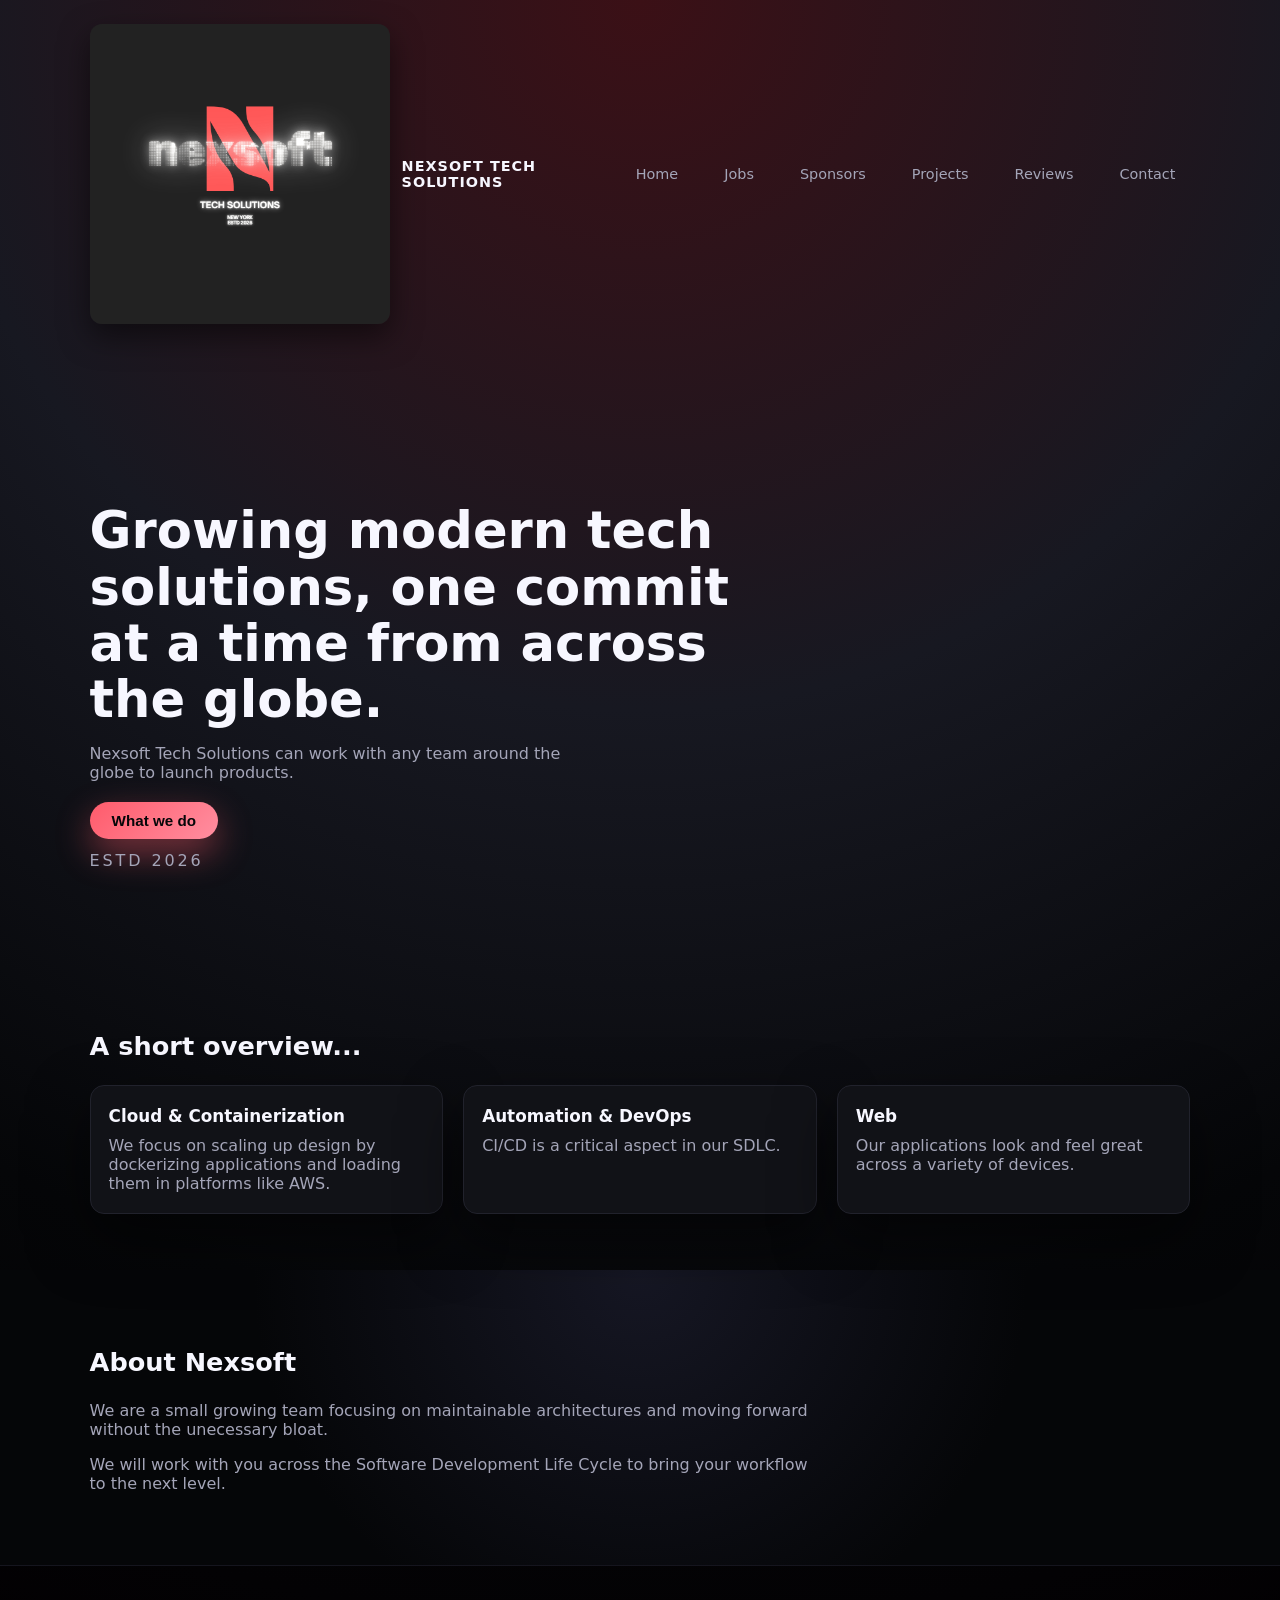
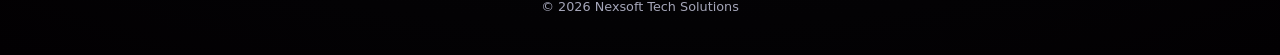
<file: index.html>
<!DOCTYPE html>
<html lang="en">
<head>
  <meta charset="UTF-8" />
  <meta name="viewport" content="width=device-width, initial-scale=1.0" />
  <title>Nexsoft Tech Solutions</title>
  <link rel="stylesheet" href="styles.css" />
</head>
<body>
  <header class="hero">
    <nav class="nav">
      <div class="nav-left">
        <img src="logo.png" alt="Nexsoft Tech Solutions logo" class="logo" />
        <span class="brand-name">Nexsoft Tech Solutions</span>
      </div>
      <div class="nav-right">
        <a href="index.html" class="nav-link">Home</a>
        <a href="jobs.html" class="nav-link">Jobs</a>
        <a href="sponsors.html" class="nav-link">Sponsors</a>
        <a href="projects.html" class="nav-link">Projects</a>
        <a href="reviews.html" class="nav-link">Reviews</a>
        <a href="contact.html" class="nav-link">Contact</a>
      </div>
    </nav>

    <div class="hero-content">
      <h1>Growing modern tech solutions, one commit at a time from across the globe.</h1>
      <p>
        Nexsoft Tech Solutions can work with any team around the globe to launch products.
      </p>
      <button class="primary-btn" id="cta-btn" data-scroll-target="services">
        What we do
      </button>
      <p class="hero-note">Estd 2026</p>
    </div>
  </header>

  <main>
    <section id="services" class="section">
      <h2>A short overview...</h2>
      <div class="cards">
        <article class="card">
          <h3>Cloud &amp; Containerization</h3>
          <p>
            We focus on scaling up design by dockerizing applications and loading them in platforms like AWS.
          </p>
        </article>
        <article class="card">
          <h3>Automation &amp; DevOps</h3>
          <p>
            CI/CD is a critical aspect in our SDLC. 
          </p>
        </article>
        <article class="card">
          <h3>Web</h3>
          <p>
            Our applications look and feel great across a variety of devices. 
          </p>
        </article>
      </div>
    </section>

    <section id="about" class="section section-alt">
      <h2>About Nexsoft</h2>
      <p>
        We are a small growing team focusing on maintainable architectures and 
        moving forward without the unecessary bloat. 
      </p>
      <p>
        We will work with you across the Software Development Life Cycle to
        bring your workflow to the next level. 
      </p>
    </section>
  </main>

  <footer class="footer">
    <p>© 2026 Nexsoft Tech Solutions</p>
  </footer>

  <script src="script.js"></script>
</body>
</html>
</file>
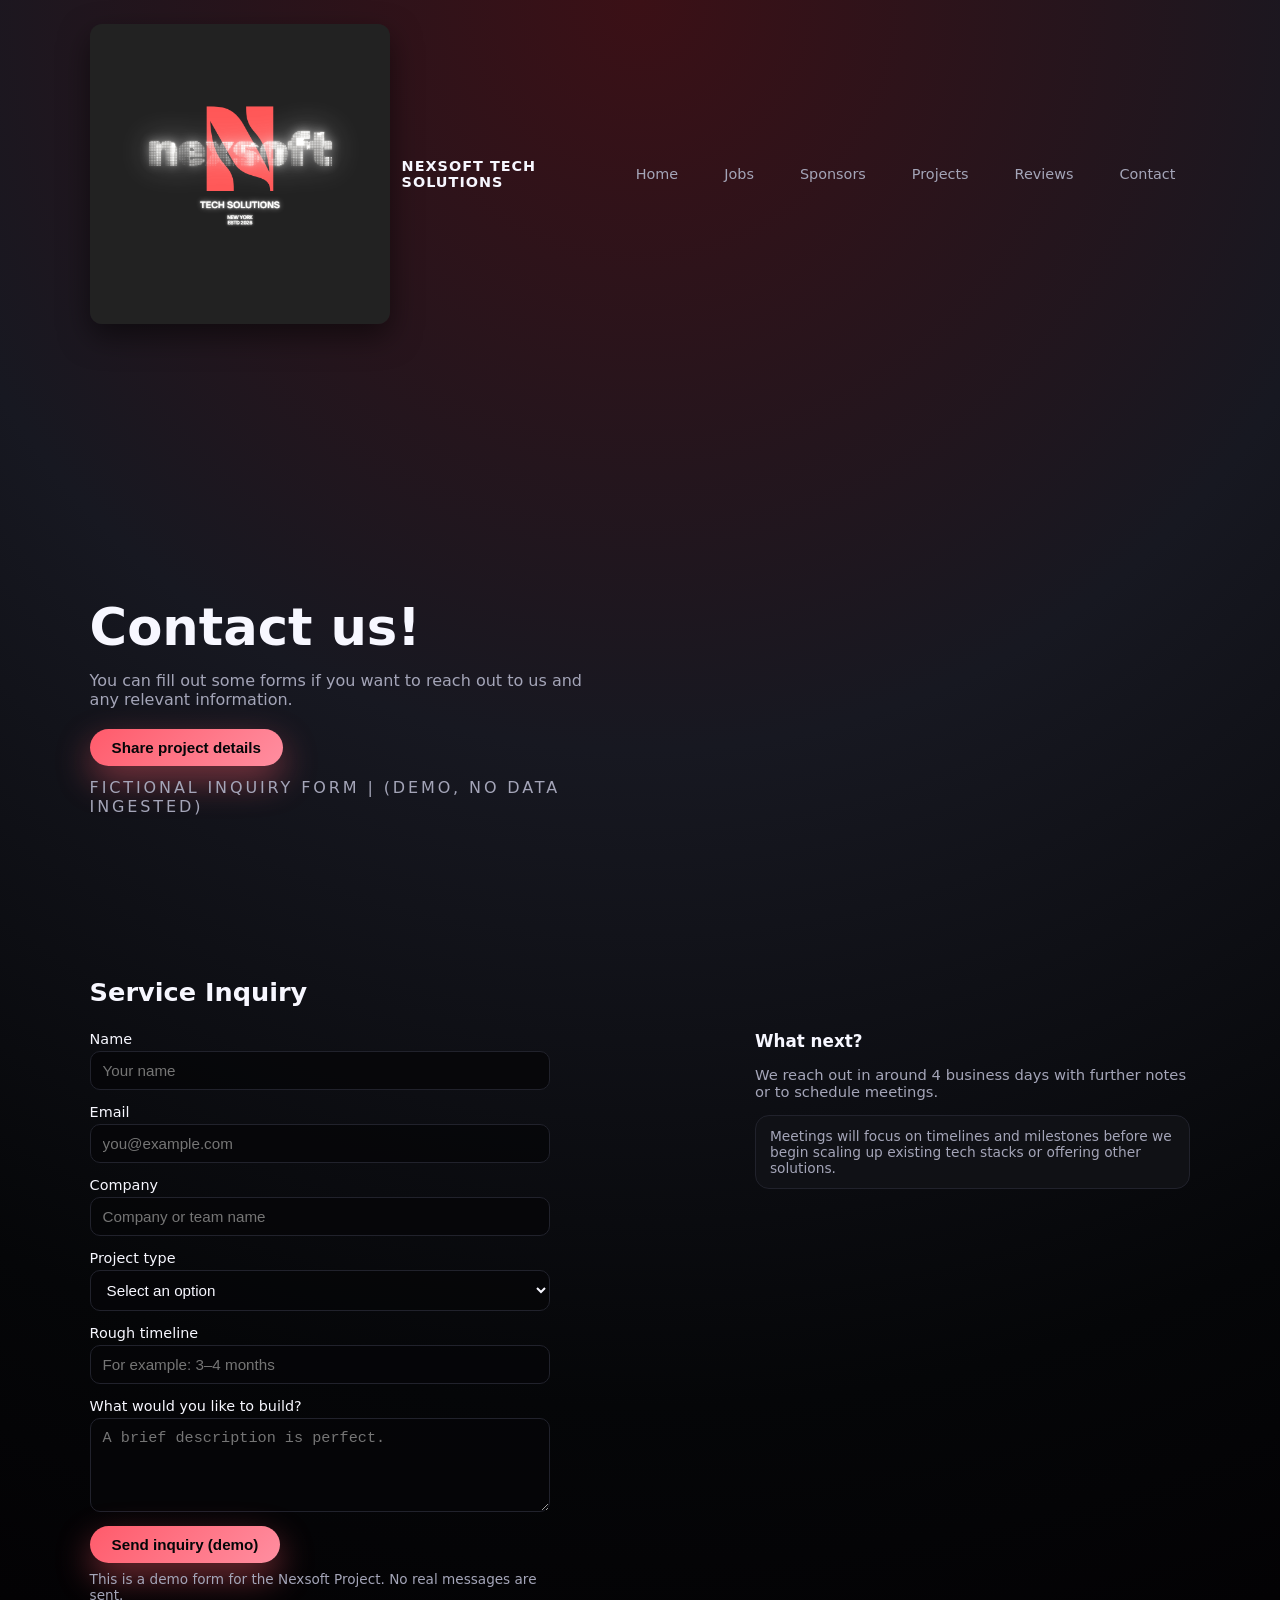
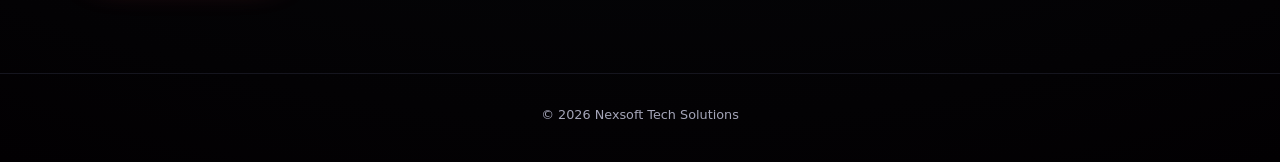
<file: contact.html>
<!DOCTYPE html>
<html lang="en">
<head>
  <meta charset="UTF-8" />
  <meta name="viewport" content="width=device-width, initial-scale=1.0" />
  <title>Nexsoft Inquiries</title>
  <link rel="stylesheet" href="styles.css" />
  <style>
    .inquiry-grid {
      display: grid;
      grid-template-columns: minmax(0, 1.6fr) minmax(0, 1.1fr);
      gap: 32px;
      align-items: flex-start;
    }

    .inquiry-form {
      max-width: 460px;
    }

    .form-row {
      display: flex;
      flex-direction: column;
      margin-bottom: 14px;
    }

    .form-row label {
      margin-bottom: 4px;
      font-size: 0.9rem;
    }

    .form-row input,
    .form-row textarea,
    .form-row select {
      padding: 10px 12px;
      border-radius: 10px;
      border: 1px solid var(--border-subtle);
      background-color: rgba(5, 6, 8, 0.8);
      color: var(--text-main);
      font-size: 0.95rem;
      outline: none;
      transition: border-color var(--transition-fast),
        box-shadow var(--transition-fast),
        background-color var(--transition-fast);
    }

    .form-row input:focus,
    .form-row textarea:focus,
    .form-row select:focus {
      border-color: var(--accent-soft);
      box-shadow: 0 0 0 1px rgba(255, 91, 107, 0.4);
      background-color: #050608;
    }

    .form-note {
      margin-top: 8px;
      font-size: 0.85rem;
      color: var(--text-muted);
    }

    .inquiry-side {
      font-size: 0.92rem;
      color: var(--text-muted);
    }

    .inquiry-side h3 {
      margin-top: 0;
      margin-bottom: 10px;
      font-size: 1.05rem;
      color: var(--text-main);
    }

    .inquiry-highlight {
      margin-top: 10px;
      padding: 12px 14px;
      border-radius: var(--radius-lg);
      border: 1px solid var(--border-subtle);
      background-color: rgba(17, 18, 23, 0.9);
      font-size: 0.86rem;
    }

    /* Makes the logo/brand clickable back to home */
    .nav-home-link {
      display: flex;
      align-items: center;
      gap: 12px;
      text-decoration: none;
      color: inherit;
    }
  </style>
</head>
<body>
  <header class="hero">
    <nav class="nav">
      <div class="nav-left">
        <a href="index.html" class="nav-home-link">
          <img src="logo.png" alt="Nexsoft Tech Solutions logo" class="logo" />
          <span class="brand-name">Nexsoft Tech Solutions</span>
        </a>
      </div>
      <div class="nav-right">
        <a href="index.html" class="nav-link">Home</a>
        <a href="jobs.html" class="nav-link">Jobs</a>
        <a href="sponsors.html" class="nav-link">Sponsors</a>
        <a href="projects.html" class="nav-link">Projects</a>
        <a href="reviews.html" class="nav-link">Reviews</a>
        <a href="contact.html" class="nav-link">Contact</a>
      </div>
    </nav>

    <div class="hero-content">
      <h1>Contact us!</h1>
      <p>
        You can fill out some forms if you want to reach out to us and 
        any relevant information. 
      </p>
      <button class="primary-btn" id="cta-btn">
        Share project details
      </button>
      <p class="hero-note">Fictional inquiry form | (demo, no data ingested)</p>
    </div>
  </header>

  <main>
    <section id="inquiry" class="section">
      <h2>Service Inquiry</h2>
      <div class="inquiry-grid">
        <form class="inquiry-form" id="inquiry-form" onsubmit="return false;">
          <div class="form-row">
            <label for="name">Name</label>
            <input id="name" type="text" placeholder="Your name" />
          </div>
          <div class="form-row">
            <label for="email">Email</label>
            <input id="email" type="email" placeholder="you@example.com" />
          </div>
          <div class="form-row">
            <label for="company">Company</label>
            <input id="company" type="text" placeholder="Company or team name" />
          </div>
          <div class="form-row">
            <label for="type">Project type</label>
            <select id="type">
              <option value="">Select an option</option>
              <option value="finance">Finance workflow or analytics</option>
              <option value="medical">Medical or clinical tools</option>
              <option value="mvp">New product / MVP</option>
              <option value="platform">Platform / DevOps work</option>
            </select>
          </div>
          <div class="form-row">
            <label for="timeline">Rough timeline</label>
            <input id="timeline" type="text" placeholder="For example: 3–4 months" />
          </div>
          <div class="form-row">
            <label for="message">What would you like to build?</label>
            <textarea id="message" rows="4" placeholder="A brief description is perfect."></textarea>
          </div>
          <button class="primary-btn" type="submit">Send inquiry (demo)</button>
          <p class="form-note" id="form-note">
            This is a demo form for the Nexsoft Project. No real messages are sent.
          </p>
        </form>

        <aside class="inquiry-side" id="fit">
          <h3>What next?</h3>
          <p>
            We reach out in around 4 business days with further 
            notes or to schedule meetings. 
          </p>
          <div class="inquiry-highlight">
            Meetings will focus on timelines and milestones before
            we begin scaling up existing tech stacks or offering other solutions. 
          </div>
        </aside>
      </div>
    </section>
  </main>

  <footer class="footer">
    <p>© 2026 Nexsoft Tech Solutions</p>
  </footer>

  <script>
    const ctaBtn = document.getElementById("cta-btn");
    const inquirySection = document.getElementById("inquiry");
    const form = document.getElementById("inquiry-form");
    const note = document.getElementById("form-note");

    if (ctaBtn && inquirySection) {
      ctaBtn.addEventListener("click", () => {
        inquirySection.scrollIntoView({ behavior: "smooth" });
      });
    }

    if (form && note) {
      form.addEventListener("submit", () => {
        note.textContent = "Thanks for sharing!";
      });
    }
  </script>
</body>
</html>
</file>
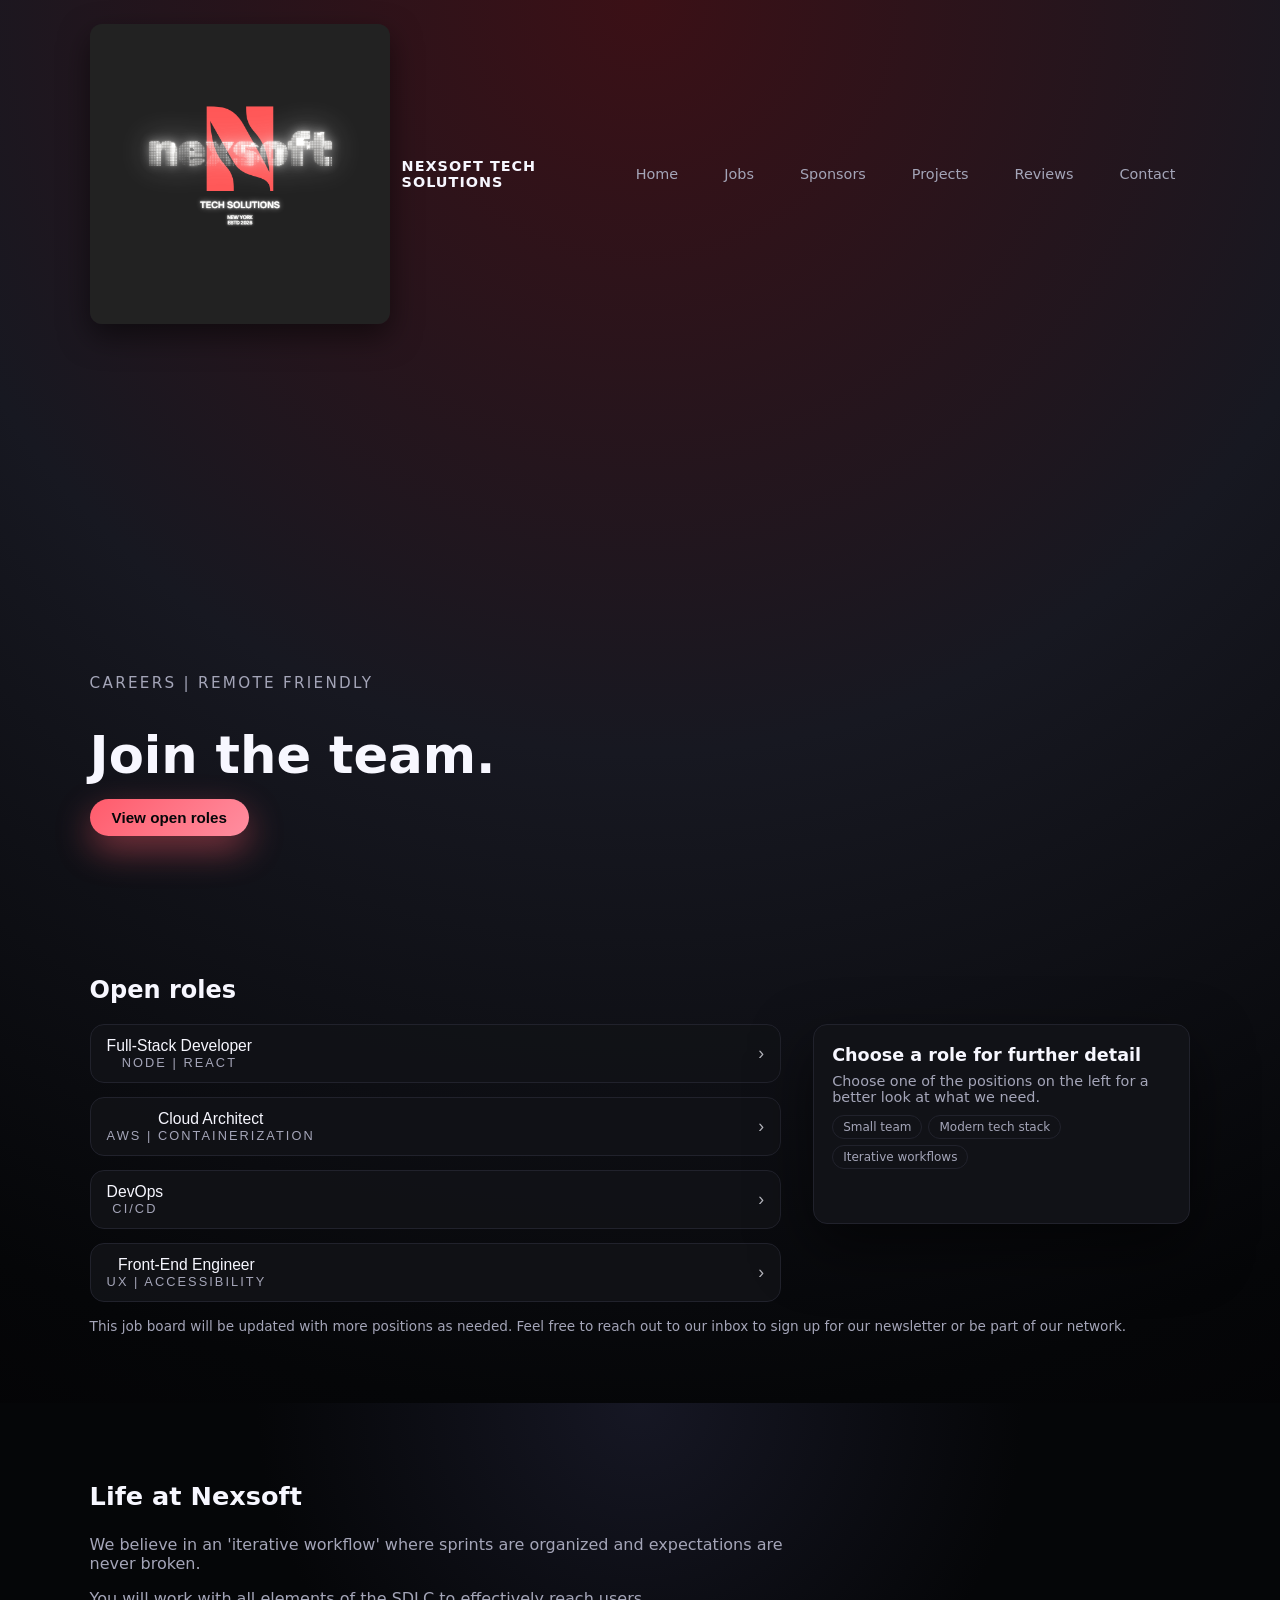
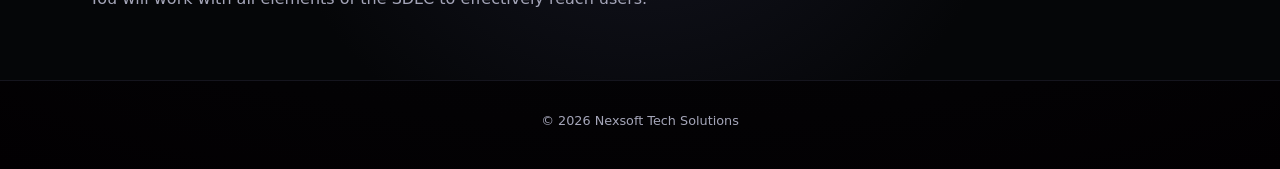
<file: jobs.html>
<!DOCTYPE html>
<html lang="en">
<head>
  <meta charset="UTF-8" />
  <meta name="viewport" content="width=device-width, initial-scale=1.0" />
  <title>Nexsoft Careers</title>
  <link rel="stylesheet" href="styles.css" />
</head>
<body>
  <header class="hero">
    <nav class="nav">
      <div class="nav-left">
        <a href="index.html" class="nav-home-link">
          <img src="logo.png" alt="Nexsoft Tech Solutions logo" class="logo" />
          <span class="brand-name">Nexsoft Tech Solutions</span>
        </a>
      </div>
      <div class="nav-right">
        <a href="index.html" class="nav-link">Home</a>
        <a href="jobs.html" class="nav-link">Jobs</a>
        <a href="sponsors.html" class="nav-link">Sponsors</a>
        <a href="projects.html" class="nav-link">Projects</a>
        <a href="reviews.html" class="nav-link">Reviews</a>
        <a href="contact.html" class="nav-link">Contact</a>
      </div>
    </nav>

    <div class="hero-content">
      <div class="hero-subtitle">Careers | Remote Friendly</div>
      <h1>Join the team.</h1>
      <button class="primary-btn" id="cta-btn" data-scroll-target="roles">
        View open roles
      </button>
    </div>
  </header>

  <main>
    <section id="roles" class="jobs-section">
      <h2>Open roles</h2>
      <div class="jobs-layout">
        <div class="jobs-list">
          <button class="job-pill" data-role="fullstack">
            <div>
              <div class="job-title">Full‑Stack Developer</div>
              <div class="job-meta">Node | React</div>
            </div>
            <span class="job-arrow">›</span>
          </button>

          <button class="job-pill" data-role="cloud">
            <div>
              <div class="job-title">Cloud Architect</div>
              <div class="job-meta">AWS | Containerization</div>
            </div>
            <span class="job-arrow">›</span>
          </button>

          <button class="job-pill" data-role="devops">
            <div>
              <div class="job-title">DevOps</div>
              <div class="job-meta">CI/CD</div>
            </div>
            <span class="job-arrow">›</span>
          </button>

          <button class="job-pill" data-role="frontend">
            <div>
              <div class="job-title">Front‑End Engineer</div>
              <div class="job-meta">UX | Accessibility</div>
            </div>
            <span class="job-arrow">›</span>
          </button>
        </div>

        <aside class="job-detail" id="job-detail">
          <h3>Choose a role for further detail</h3>
          <p>
            Choose one of the positions on the left for a better look at what we need. 
          </p>
          <div class="job-tags">
            <span class="job-tag">Small team</span>
            <span class="job-tag">Modern tech stack</span>
            <span class="job-tag">Iterative workflows</span>
          </div>
        </aside>
      </div>
      <p class="jobs-note">
        This job board will be updated with more positions as needed. 
        Feel free to reach out to our inbox to sign up for our newsletter or be part of our network. 
      </p>
    </section>

    <section id="life" class="section section-alt">
      <h2>Life at Nexsoft</h2>
      <p>
        We believe in an 'iterative workflow' where sprints are organized 
        and expectations are never broken.
      </p>
      <p>
        You will work with all elements of the SDLC to effectively reach users. 
      </p>
    </section>
  </main>

  <footer class="footer">
    <p>© 2026 Nexsoft Tech Solutions</p>
  </footer>

  <script src="script.js"></script>
</body>
</html>
</file>
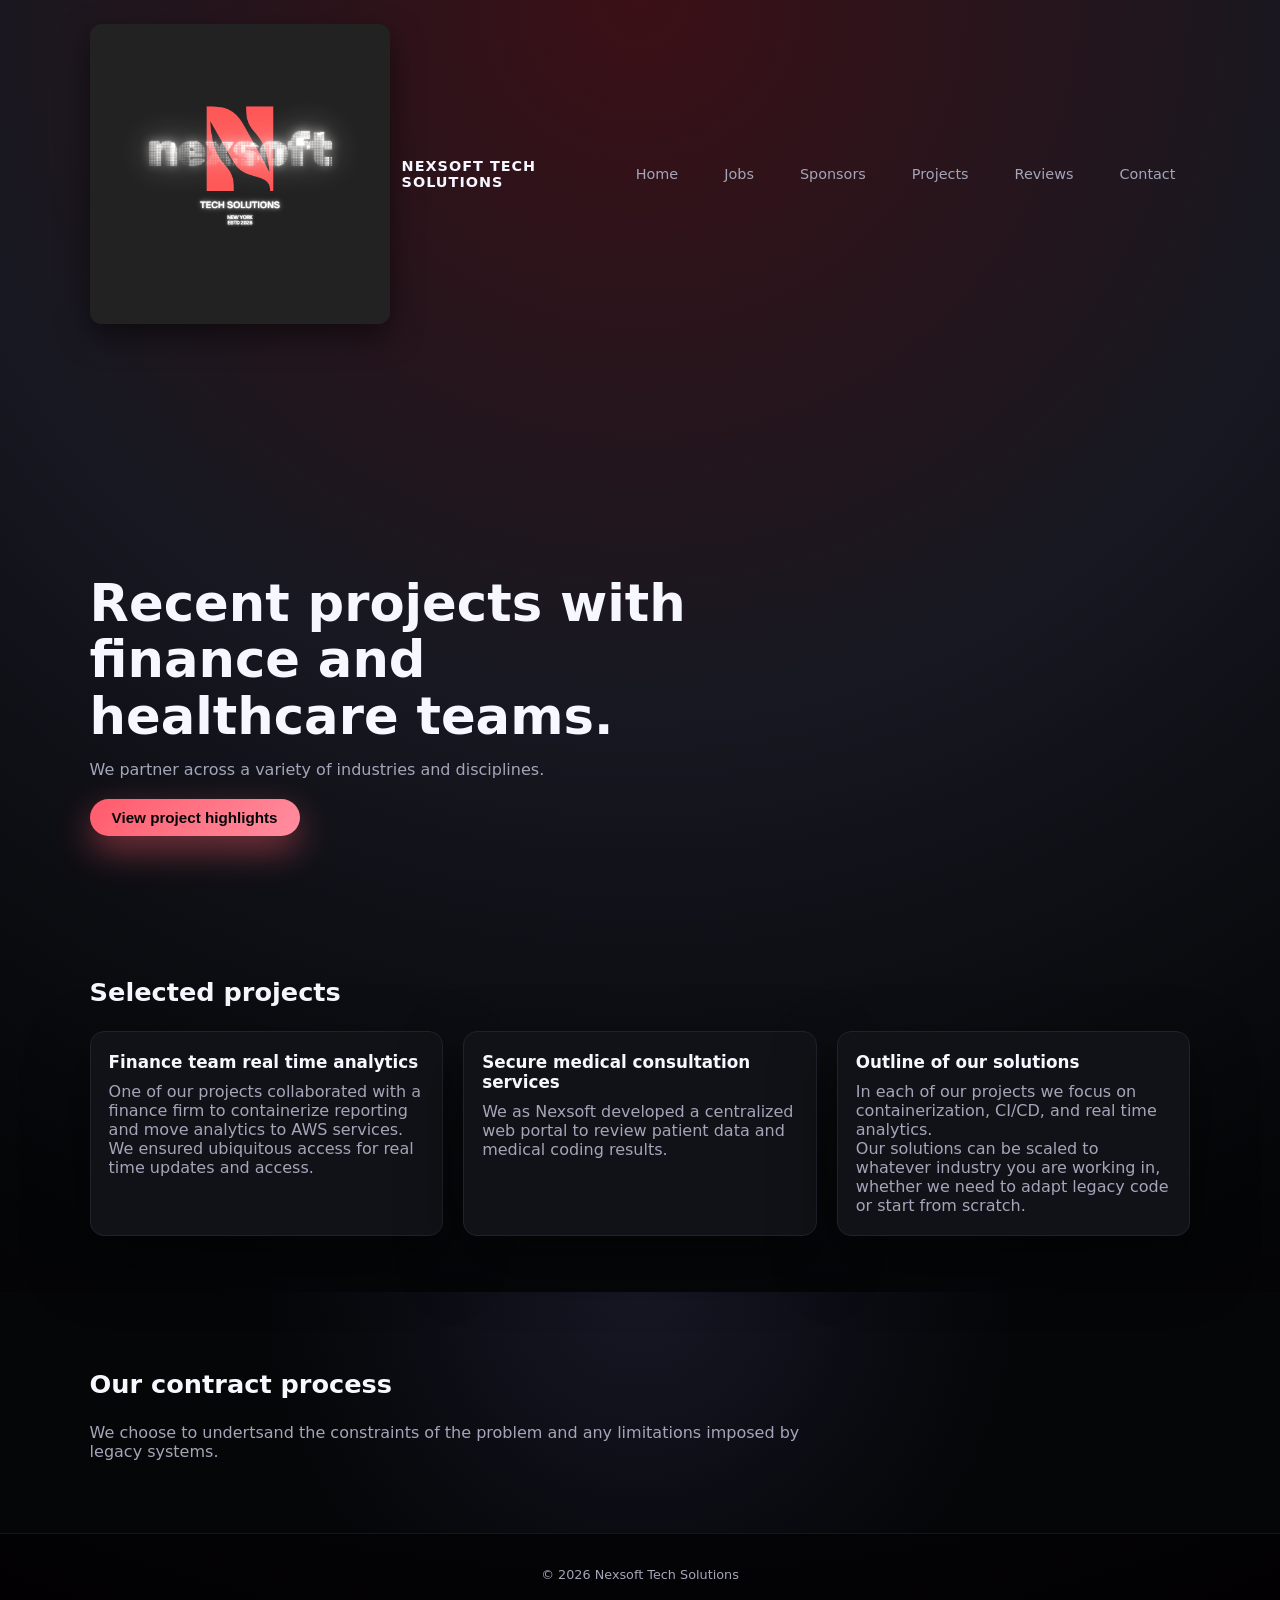
<file: projects.html>
<!DOCTYPE html>
<html lang="en">
<head>
  <meta charset="UTF-8" />
  <meta name="viewport" content="width=device-width, initial-scale=1.0" />
  <title>Nexsoft Projects</title>
  <link rel="stylesheet" href="styles.css" />
</head>
<body>
  <header class="hero">
    <nav class="nav">
      <div class="nav-left">
        <a href="index.html" class="nav-home-link">
          <img src="logo.png" alt="Nexsoft Tech Solutions logo" class="logo" />
          <span class="brand-name">Nexsoft Tech Solutions</span>
        </a>
      </div>
      <div class="nav-right">
        <a href="index.html" class="nav-link">Home</a>
        <a href="jobs.html" class="nav-link">Jobs</a>
        <a href="sponsors.html" class="nav-link">Sponsors</a>
        <a href="projects.html" class="nav-link">Projects</a>
        <a href="reviews.html" class="nav-link">Reviews</a>
        <a href="contact.html" class="nav-link">Contact</a>
      </div>
    </nav>

    <div class="hero-content">
      <h1>Recent projects with finance and healthcare teams.</h1>
      <p>
        We partner across a variety of industries and disciplines. 
      </p>
      <button class="primary-btn" id="cta-btn", data-scroll-target="projects">
        View project highlights
      </button>
    </div>
  </header>

  <main>
    <section id="projects" class="section">
      <h2>Selected projects</h2>
      <div class="cards">
        <article class="card">
          <h3>Finance team real time analytics</h3>
          <p>
            One of our projects collaborated with a finance firm to 
            containerize reporting and move analytics to AWS services. 
          </p>
          <p>
            We ensured ubiquitous access for real time updates and access. 
          </p>
        </article>

        <article class="card">
          <h3>Secure medical consultation services</h3>
          <p>
            We as Nexsoft developed a centralized web portal to 
            review patient data and medical coding results. 
          </p>
        </article>

        <article class="card">
          <h3>Outline of our solutions</h3>
          <p>

            In each of our projects we focus on containerization, 
            CI/CD, and real time analytics. 
          </p>
          <p>
            Our solutions can be scaled to whatever industry you are working in, 
            whether we need to adapt legacy code or start from scratch. 
          </p>
        </article>
      </div>
    </section>

    <section id="approach" class="section section-alt">
      <h2>Our contract process</h2>
      <p>
        We choose to undertsand the constraints of the problem and any 
        limitations imposed by legacy systems. 
      </p>
    </section>
  </main>

  <footer class="footer">
    <p>© 2026 Nexsoft Tech Solutions</p>
  </footer>

  <script src="script.js"></script>
</body>
</html>
</file>
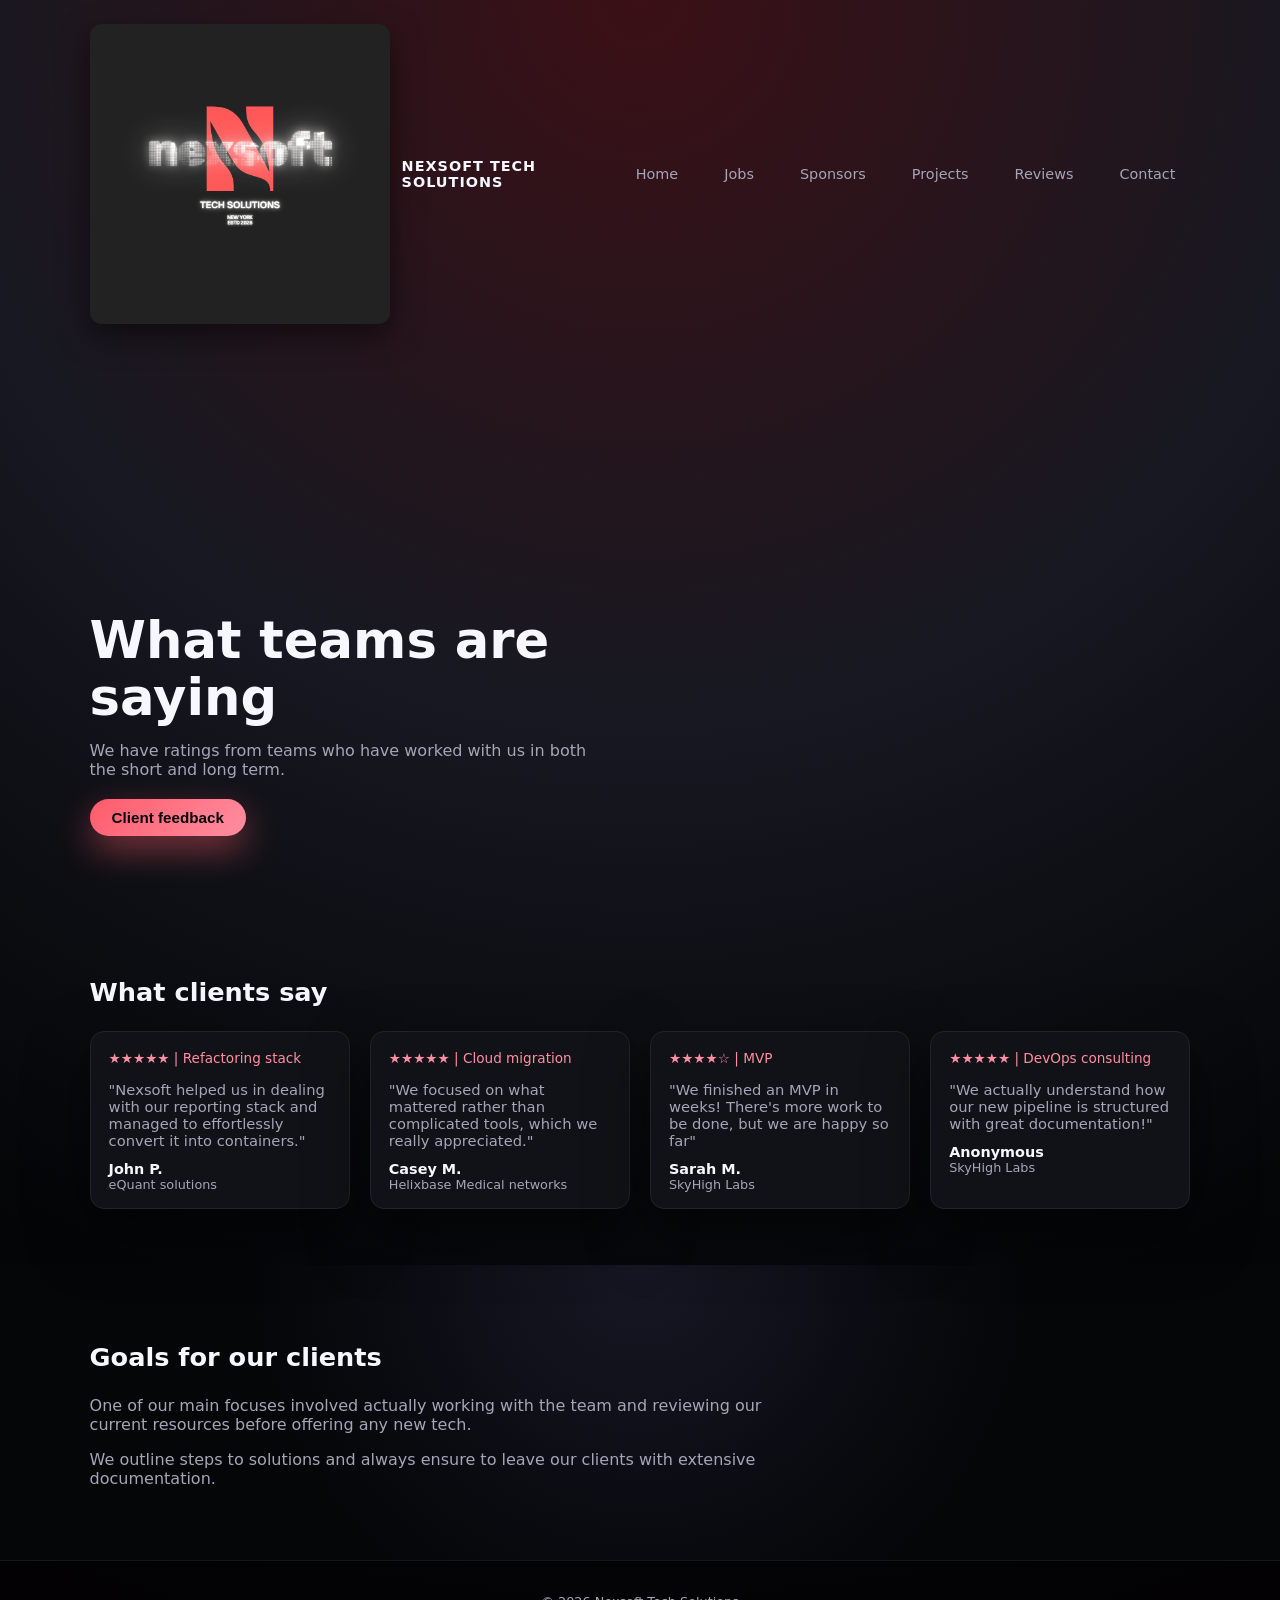
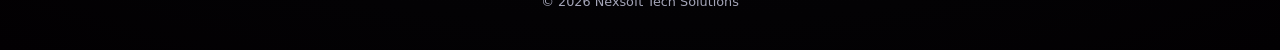
<file: reviews.html>
<!DOCTYPE html>
<html lang="en">
<head>
  <meta charset="UTF-8" />
  <meta name="viewport" content="width=device-width, initial-scale=1.0" />
  <title>Nexsoft Reviews</title>
  <link rel="stylesheet" href="styles.css" />
  <style>
    .reviews-grid {
      display: grid;
      grid-template-columns: repeat(auto-fit, minmax(240px, 1fr));
      gap: 20px;
      margin-top: 10px;
    }

    .review {
      background-color: var(--card-bg);
      border-radius: var(--radius-lg);
      padding: 18px 18px 16px;
      border: 1px solid var(--border-subtle);
      box-shadow: var(--shadow-soft);
      font-size: 0.92rem;
    }

    .review-text {
      color: var(--text-muted);
      margin-bottom: 12px;
    }

    .review-name {
      font-weight: 600;
      font-size: 0.9rem;
    }

    .review-meta {
      font-size: 0.8rem;
      color: var(--text-muted);
    }

    .rating {
      font-size: 0.85rem;
      color: var(--accent-soft);
      margin-bottom: 6px;
    }

    .nav-home-link {
      display: flex;
      align-items: center;
      gap: 12px;
      text-decoration: none;
      color: inherit;
    }
  </style>
</head>
<body>
  <header class="hero">
    <nav class="nav">
      <div class="nav-left">
        <a href="index.html" class="nav-home-link">
          <img src="logo.png" alt="Nexsoft Tech Solutions logo" class="logo" />
          <span class="brand-name">Nexsoft Tech Solutions</span>
        </a>
      </div>
      <div class="nav-right">
        <a href="index.html" class="nav-link">Home</a>
        <a href="jobs.html" class="nav-link">Jobs</a>
        <a href="sponsors.html" class="nav-link">Sponsors</a>
        <a href="projects.html" class="nav-link">Projects</a>
        <a href="reviews.html" class="nav-link">Reviews</a>
        <a href="contact.html" class="nav-link">Contact</a>
      </div>
    </nav>

    <div class="hero-content">
      <h1>What teams are saying</h1>
      <p>
        We have ratings from teams who have worked with us in both the short and long term. 
      </p>
      <button class="primary-btn" id="cta-btn">
        Client feedback
      </button>
    </div>
  </header>

  <main>
    <section id="reviews" class="section">
      <h2>What clients say</h2>
      <div class="reviews-grid">
        <article class="review">
          <div class="rating">★★★★★ | Refactoring stack</div>
          <p class="review-text">
            "Nexsoft helped us in dealing with our reporting stack and 
            managed to effortlessly convert it into containers."
          </p>
          <div class="review-name">John P.</div>
          <div class="review-meta">eQuant solutions</div>
        </article>

        <article class="review">
          <div class="rating">★★★★★ | Cloud migration</div>
          <p class="review-text">
            "We focused on what mattered rather than complicated tools, which we really appreciated."
          </p>
          <div class="review-name">Casey M.</div>
          <div class="review-meta">Helixbase Medical networks</div>
        </article>

        <article class="review">
          <div class="rating">★★★★☆ | MVP</div>
          <p class="review-text">
            "We finished an MVP in weeks! There's more work to be done, but we are happy so far"
          </p>
          <div class="review-name">Sarah M.</div>
          <div class="review-meta">SkyHigh Labs</div>
        </article>

        <article class="review">
          <div class="rating">★★★★★ | DevOps consulting</div>
          <p class="review-text">
            "We actually understand how our new pipeline is structured with great documentation!"
          </p>
          <div class="review-name">Anonymous</div>
          <div class="review-meta">SkyHigh Labs</div>
        </article>
      </div>
    </section>

    <section id="principles" class="section section-alt">
      <h2>Goals for our clients</h2>
      <p>
        One of our main focuses involved actually working with the team and 
        reviewing our current resources before offering any new tech. 
      </p>
      <p>
        We outline steps to solutions and always ensure to leave our clients 
        with extensive documentation. 
      </p>
    </section>
  </main>

  <footer class="footer">
    <p>© 2026 Nexsoft Tech Solutions</p>
  </footer>

  <script>
    const ctaBtn = document.getElementById("cta-btn");
    const reviewsSection = document.getElementById("reviews");

    if (ctaBtn && reviewsSection) {
      ctaBtn.addEventListener("click", () => {
        reviewsSection.scrollIntoView({ behavior: "smooth" });
      });
    }
  </script>
</body>
</html>
</file>
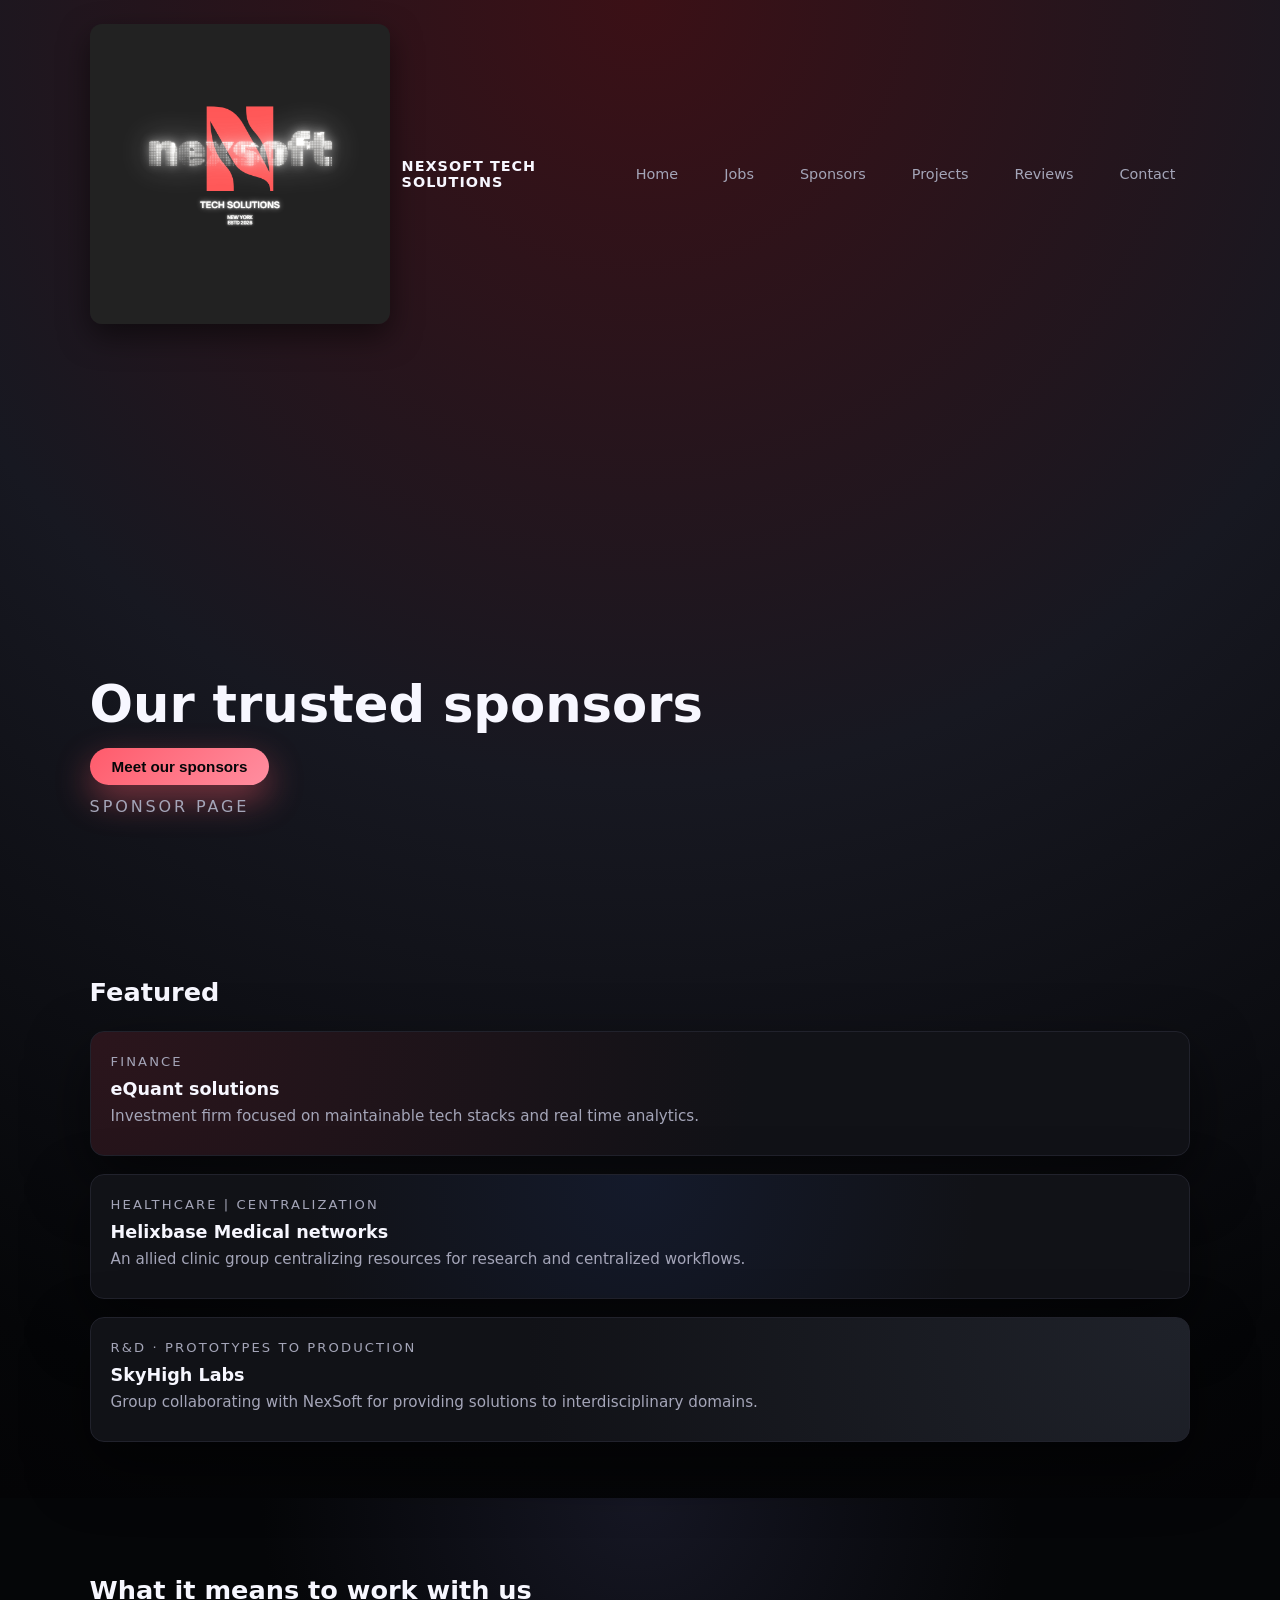
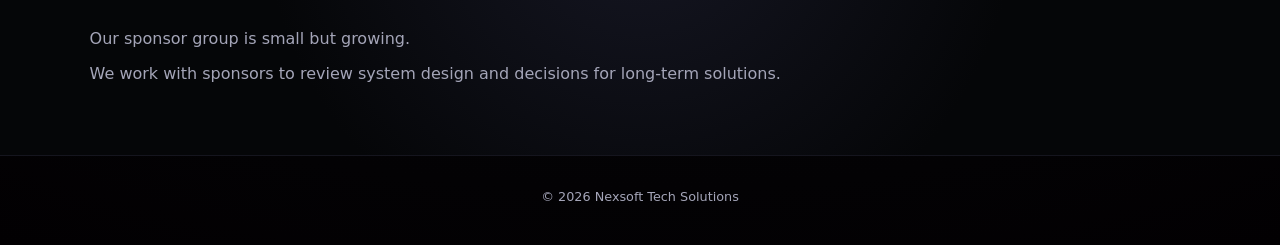
<file: sponsors.html>
<!DOCTYPE html>
<html lang="en">
<head>
  <meta charset="UTF-8" />
  <meta name="viewport" content="width=device-width, initial-scale=1.0" />
  <title>Nexsoft Sponsors</title>
  <link rel="stylesheet" href="styles.css" />
  <style>
    .sponsor-blocks {
      display: flex;
      flex-direction: column;
      gap: 18px;
      margin-top: 18px;
    }

    .sponsor-block {
      border-radius: var(--radius-lg);
      padding: 22px 20px;
      border: 1px solid var(--border-subtle);
      box-shadow: var(--shadow-soft);
    }

    .sponsor-1 {
      background: radial-gradient(circle at top left, #2b151c 0, #111217 60%);
    }

    .sponsor-2 {
      background: radial-gradient(circle at top, #141a2b 0, #111217 60%);
    }

    .sponsor-3 {
      background: radial-gradient(circle at top right, #1f222a 0, #111217 60%);
    }

    .sponsor-block h3 {
      margin-top: 0;
      margin-bottom: 8px;
      font-size: 1.1rem;
    }

    .sponsor-block p {
      margin: 0 0 8px;
      color: var(--text-muted);
      font-size: 0.95rem;
    }

    .sponsor-tagline {
      font-size: 0.82rem;
      text-transform: uppercase;
      letter-spacing: 0.16em;
      color: var(--text-muted);
      margin-bottom: 10px;
    }
  </style>
</head>
<body>
  <header class="hero">
    <nav class="nav">
      <div class="nav-left">
        <a href="index.html" class="nav-home-link">
          <img src="logo.png" alt="Nexsoft Tech Solutions logo" class="logo" />
          <span class="brand-name">Nexsoft Tech Solutions</span>
        </a>
      </div>
      <div class="nav-right">
        <a href="index.html" class="nav-link">Home</a>
        <a href="jobs.html" class="nav-link">Jobs</a>
        <a href="sponsors.html" class="nav-link">Sponsors</a>
        <a href="projects.html" class="nav-link">Projects</a>
        <a href="reviews.html" class="nav-link">Reviews</a>
        <a href="contact.html" class="nav-link">Contact</a>
      </div>
    </nav>

    <div class="hero-content">
      <h1>Our trusted sponsors</h1>
      <button class="primary-btn" id="cta-btn">
        Meet our sponsors
      </button>
      <p class="hero-note">Sponsor page</p>
    </div>
  </header>

  <main>
    <section id="sponsors" class="section">
      <h2>Featured</h2>

      <div class="sponsor-blocks">
        <article class="sponsor-block sponsor-1">
          <div class="sponsor-tagline">Finance</div>
          <h3>eQuant solutions</h3>
          <p>
            Investment firm focused on maintainable tech stacks and real time analytics. 
          </p>
        </article>

        <article class="sponsor-block sponsor-2">
          <div class="sponsor-tagline">Healthcare | Centralization</div>
          <h3>Helixbase Medical networks</h3>
          <p>
            An allied clinic group centralizing resources for research and 
            centralized workflows. 
          </p>
        </article>

        <article class="sponsor-block sponsor-3">
          <div class="sponsor-tagline">R&amp;D · Prototypes to production</div>
          <h3>SkyHigh Labs</h3>
          <p>
            Group collaborating with NexSoft for providing 
            solutions to interdisciplinary domains. 
          </p>
        </article>
      </div>
    </section>

    <section id="partner" class="section section-alt">
      <h2>What it means to work with us</h2>
      <p>
        Our sponsor group is small but growing.
      </p>
      <p>
        We work with sponsors to review system design and decisions for long-term solutions. 
      </p>
    </section>
  </main>

  <footer class="footer">
    <p>© 2026 Nexsoft Tech Solutions</p>
  </footer>

  <script>
    const ctaBtn = document.getElementById("cta-btn");
    const sponsorsSection = document.getElementById("sponsors");

    if (ctaBtn && sponsorsSection) {
      ctaBtn.addEventListener("click", () => {
        sponsorsSection.scrollIntoView({ behavior: "smooth" });
      });
    }
  </script>
</body>
</html>
</file>
<file: styles.css>
:root {
  --bg: #050608;
  --card-bg: #111217;
  --accent: #ff5b6b;
  --accent-soft: #ff8ea0;
  --text-main: #f7f7ff;
  --text-muted: #a4a5b8;
  --border-subtle: #21222c;
  --shadow-soft: 0 24px 60px rgba(0, 0, 0, 0.55);
  --radius-lg: 14px;
  --radius-pill: 999px;
  --transition-fast: 0.2s ease-out;
}

*,
*::before,
*::after {
  box-sizing: border-box;
}

body {
  margin: 0;
  font-family: system-ui, -apple-system, BlinkMacSystemFont, "Segoe UI", sans-serif;
  background: radial-gradient(
      circle at top,
      #3b1016 0,    
      #171821 40%,  
      #050608 75%,
      #020002 100%  
  );
  color: var(--text-main);
}

/* Navbar */

.hero {
  min-height: 100vh;
  padding: 24px 7vw 64px;
  display: flex;
  flex-direction: column;
  justify-content: space-between;
}

.nav {
  display: flex;
  align-items: center;
  justify-content: space-between;
  gap: 32px;
}

.nav-left {
  display: flex;
  align-items: center;
  gap: 12px;
}

.logo {
  width: 300px;
  height: auto;
  border-radius: 12px;
  box-shadow: 0 12px 30px rgba(0, 0, 0, 0.5);
}

.brand-name {
  font-weight: 600;
  letter-spacing: 0.07em;
  text-transform: uppercase;
  font-size: 0.9rem;
}

.nav-right {
  display: flex;
  align-items: center;
  gap: 16px;
}

.nav-link {
  color: var(--text-muted);
  text-decoration: none;
  font-size: 0.9rem;
  padding: 8px 14px;
  border-radius: var(--radius-pill);
  border: 1px solid transparent;
  transition: color var(--transition-fast), border-color var(--transition-fast),
    background-color var(--transition-fast), transform var(--transition-fast);
}

.nav-link:hover {
  color: var(--text-main);
  border-color: rgba(255, 255, 255, 0.08);
  background-color: rgba(255, 255, 255, 0.03);
  transform: translateY(-1px);
}

/* Buttons */

.primary-btn {
  display: inline-flex;
  align-items: center;
  justify-content: center;
  padding: 10px 22px;
  border-radius: var(--radius-pill);
  border: none;
  background: linear-gradient(135deg, var(--accent), var(--accent-soft));
  color: #050608;
  font-weight: 600;
  font-size: 0.95rem;
  cursor: pointer;
  text-decoration: none;
  box-shadow: 0 14px 35px rgba(255, 91, 107, 0.45);
  transition: transform var(--transition-fast), box-shadow var(--transition-fast),
    filter var(--transition-fast);
}

.primary-btn:hover {
  transform: translateY(-1px);
  box-shadow: 0 18px 40px rgba(255, 91, 107, 0.6);
  filter: brightness(1.05);
}

/* Hero content */

.hero-content {
  max-width: 640px;
  margin-top: 16vh;
}

.hero-content h1 {
  font-size: clamp(2.4rem, 4vw, 3.2rem);
  line-height: 1.1;
  margin-bottom: 16px;
}

.hero-content p {
  font-size: 1rem;
  color: var(--text-muted);
  max-width: 520px;
  margin-bottom: 20px;
}

.hero-note {
  margin-top: 12px;
  font-size: 0.85rem;
  text-transform: uppercase;
  letter-spacing: 0.18em;
  color: var(--text-muted);
}

/* Sections */

.section {
  padding: 56px 7vw;
}

.section-alt {
  background: radial-gradient(circle at top, #161724 0, #050608 55%);
}

.section h2 {
  font-size: 1.6rem;
  margin-bottom: 24px;
}

.section p {
  max-width: 720px;
  color: var(--text-muted);
}

/* Cards */

.cards {
  display: grid;
  grid-template-columns: repeat(auto-fit, minmax(220px, 1fr));
  gap: 20px;
  margin-top: 10px;
}

.card {
  background-color: var(--card-bg);
  border-radius: var(--radius-lg);
  padding: 20px 18px;
  border: 1px solid var(--border-subtle);
  box-shadow: var(--shadow-soft);
  transition: transform var(--transition-fast), box-shadow var(--transition-fast),
    border-color var(--transition-fast);
}

.card:hover {
  transform: translateY(-4px);
  box-shadow: 0 26px 65px rgba(0, 0, 0, 0.7);
  border-color: rgba(255, 91, 107, 0.5);
}

.card h3 {
  margin-top: 0;
  margin-bottom: 10px;
  font-size: 1.05rem;
}

.card p {
  margin: 0;
  color: var(--text-muted);
}

.hero-subtitle {
  font-size: 0.95rem;
  color: var(--text-muted);
  text-transform: uppercase;
  letter-spacing: 0.15em;
  margin-bottom: 18px;
}


/* jobs */
.jobs-section {
  padding: 56px 7vw;
}

.jobs-layout {
  display: grid;
  grid-template-columns: minmax(0, 2.2fr) minmax(0, 1.2fr);
  gap: 32px;
  align-items: flex-start;
}

.jobs-list {
  display: flex;
  flex-direction: column;
  gap: 14px;
}

.job-pill {
  display: flex;
  align-items: center;
  justify-content: space-between;
  padding: 12px 16px;
  border-radius: var(--radius-lg);
  border: 1px solid var(--border-subtle);
  background-color: rgba(17, 18, 23, 0.9);
  cursor: pointer;
  transition: background-color var(--transition-fast),
    border-color var(--transition-fast), transform var(--transition-fast);
}

.job-pill:hover {
  background-color: rgba(255, 91, 107, 0.06);
  border-color: rgba(255, 91, 107, 0.6);
  transform: translateY(-1px);
}

.job-title {
  font-size: 0.98rem;
  color: var(--text-main);
}

.job-meta {
  font-size: 0.8rem;
  color: var(--text-muted);
  text-transform: uppercase;
  letter-spacing: 0.16em;
}

.job-arrow {
  font-size: 1.1rem;
  opacity: 0.7;
  color: var(--text-main);
}

.job-detail {
  background-color: var(--card-bg);
  border-radius: var(--radius-lg);
  padding: 20px 18px;
  border: 1px solid var(--border-subtle);
  box-shadow: var(--shadow-soft);
  min-height: 200px;
}

.job-detail h3 {
  margin-top: 0;
  margin-bottom: 8px;
  font-size: 1.1rem;
}

.job-detail p {
  margin: 0 0 8px;
  font-size: 0.9rem;
  color: var(--text-muted);
}

.job-tags {
  margin-top: 10px;
  display: flex;
  flex-wrap: wrap;
  gap: 6px;
}

.job-tag {
  font-size: 0.75rem;
  padding: 4px 10px;
  border-radius: 999px;
  border: 1px solid var(--border-subtle);
  color: var(--text-muted);
}

.jobs-note {
  margin-top: 16px;
  font-size: 0.85rem;
  color: var(--text-muted);
}

/* Careers responsive tweaks */

@media (max-width: 880px) {
  .jobs-layout {
    grid-template-columns: minmax(0, 1fr);
  }

  .job-detail {
    order: -1;
  }
}


/* Footer */

.footer {
  border-top: 1px solid #15151e;
  padding: 20px 7vw 28px;
  text-align: center;
  font-size: 0.8rem;
  color: var(--text-muted);
}

@media (max-width: 768px) {
  .nav-right {
    display: none;
  }

  .hero {
    padding-top: 18px;
  }

  .hero-content {
    margin-top: 18vh;
  }

  .section {
    padding-inline: 6vw;
  }
}

/* logo */

.nav-home-link {
  display: flex;
  align-items: center;
  gap: 12px;
  text-decoration: none;
  color: inherit;
}
</file>
